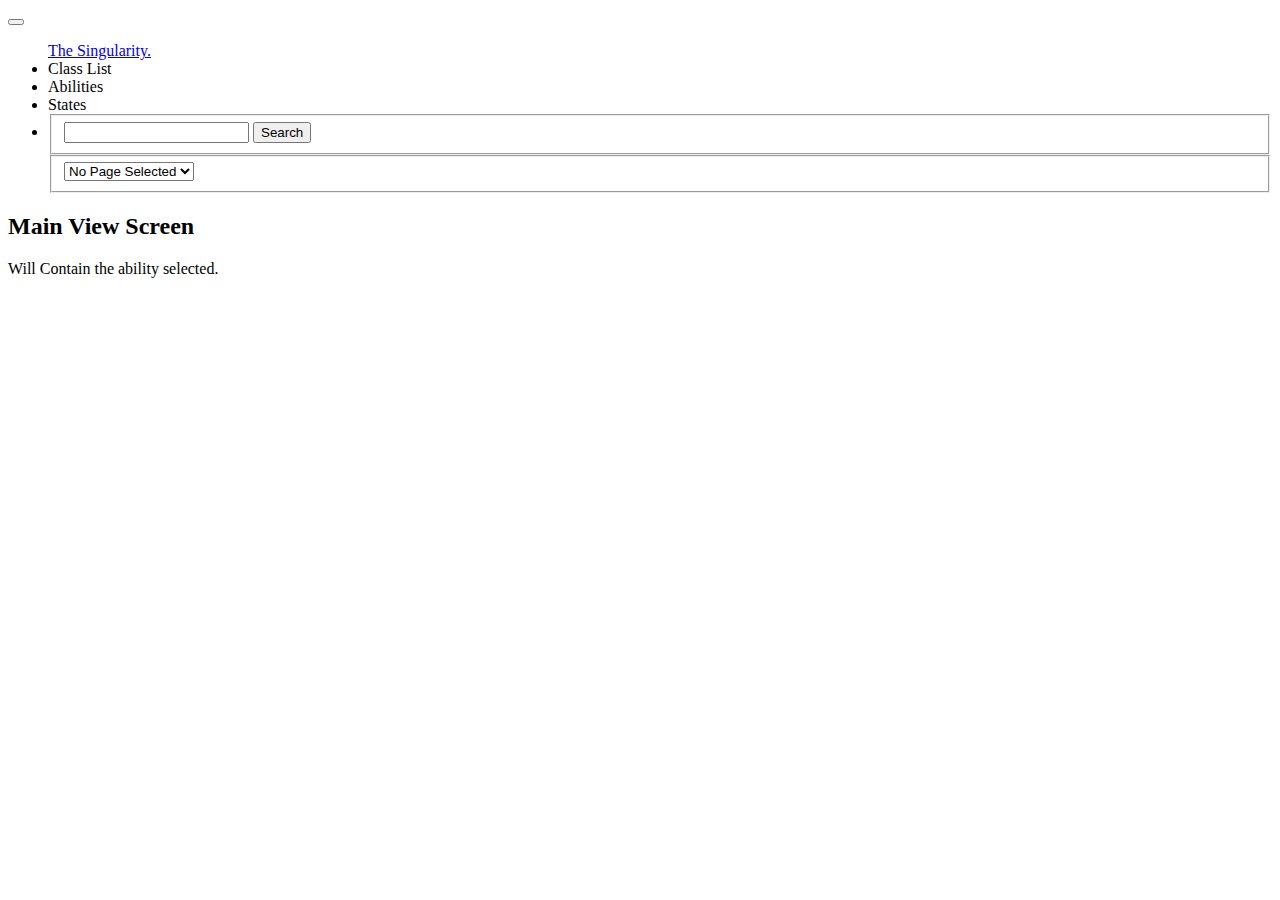
<file: index.html>
<!DOCTYPE html>
<html lang="en">

<head>

    <meta charset="UTF-8">

    <meta name="viewport" content="width=device-width, initial-scale=1, shrink-to-fit=no">

    <title>The Singularity</title>
    <link rel="stylesheet" href="https://maxcdn.bootstrapcdn.com/bootstrap/4.0.0-beta.2/css/bootstrap.min.css" integrity="sha384-PsH8R72JQ3SOdhVi3uxftmaW6Vc51MKb0q5P2rRUpPvrszuE4W1povHYgTpBfshb" crossorigin="anonymous">


    <link rel="stylesheet" href="CSS/main.css">

</head>

<body>

    <nav class="navbar navbar-expand-sm navbar-dark bg-dark sticky-top">

        <div class="navbar-header">
            <button class="navbar-toggler" type="button" data-toggle="collapse" data-target="#collapsemenu" aria-controls="collapsemenu" aria-expanded="false" aria-label="Toggle navigation">
              <span class="navbar-toggler-icon"></span>
          </button>
        </div>

        <div class="collapse navbar-collapse" id="collapsemenu">
            <ul class="navbar-nav mr-auto">
                <a class="navbar-brand" href="#">The Singularity.</a>
                <li class="nav-item" id="AmtgardClasses">
                    <a class="nav-link"> Class List </a>
                </li>
                <li class="nav-item"  id="AmtgardSpells">
                    <a class="nav-link"> Abilities </a>
                </li>
                <li class="nav-item" id="AmtgardStates">
                    <a class="nav-link"> States </a>
                </li>
                <li>
                                
                    <fieldset>
                        <div>
                            <input id="Search-Bar" type="text" list="jobs">
                            <datalist id="jobs">
		                    <option value="Archer"></option>
		                    <option value="Assassin"></option>
		                    <option value="Barbarian"></option>
		                    <option value="Monk"></option>
		                    <option value="Scout"></option>
		                    <option value="Warrior"></option>
		                    <option value="Bard"></option>
		                    <option value="Druid"></option>
		                    <option value="Healer"></option>
		                    <option value="Wizard"></option>
		                    <option value="Anti-Paladin"></option>
		                    <option value="Paladin"></option>
		                </datalist>
                            <button id="Search"> Search </button>
                        </div>
                    </fieldset>
                          <fieldset id="magic">
		            <select name="filter" id="filter">
		                <option selected value=""> No Page Selected </option>
		            </select>
		  </fieldset>
                </li>
            </ul>
        </div>

    </nav>

    <main>
        <!--    Both of these have the fluid option, but that sucks :P-->
        <div class="jumbotron" id="Bridge">
            <div class="container">
                <h2 class="display-3"> Main View Screen</h2>
                <p class="lead">Will Contain the ability selected.</p>
            </div>
        </div>

        <div class="container" id="Ground0">
            <div id="Ground1" class="active"></div>
            <div id="Ground2"></div>
 
           
           
           
           
           
           
           
            <div id="Ground3"></div>

        </div>










    </main>

    <footer>


    </footer>

    
<script src="https://code.jquery.com/jquery-3.2.1.slim.min.js" integrity="sha384-KJ3o2DKtIkvYIK3UENzmM7KCkRr/rE9/Qpg6aAZGJwFDMVNA/GpGFF93hXpG5KkN" crossorigin="anonymous"></script>
<script src="https://cdnjs.cloudflare.com/ajax/libs/popper.js/1.12.3/umd/popper.min.js" integrity="sha384-vFJXuSJphROIrBnz7yo7oB41mKfc8JzQZiCq4NCceLEaO4IHwicKwpJf9c9IpFgh" crossorigin="anonymous"></script>
<script src="https://maxcdn.bootstrapcdn.com/bootstrap/4.0.0-beta.2/js/bootstrap.min.js" integrity="sha384-alpBpkh1PFOepccYVYDB4do5UnbKysX5WZXm3XxPqe5iKTfUKjNkCk9SaVuEZflJ" crossorigin="anonymous"></script>


    <script src="JS/main.js"></script>
    <script src="JS/Abilities.js"></script>
    <script src="JS/Classes.js"></script>
    <script src="JS/States.js"></script>
</body>
  
</html>
</file>
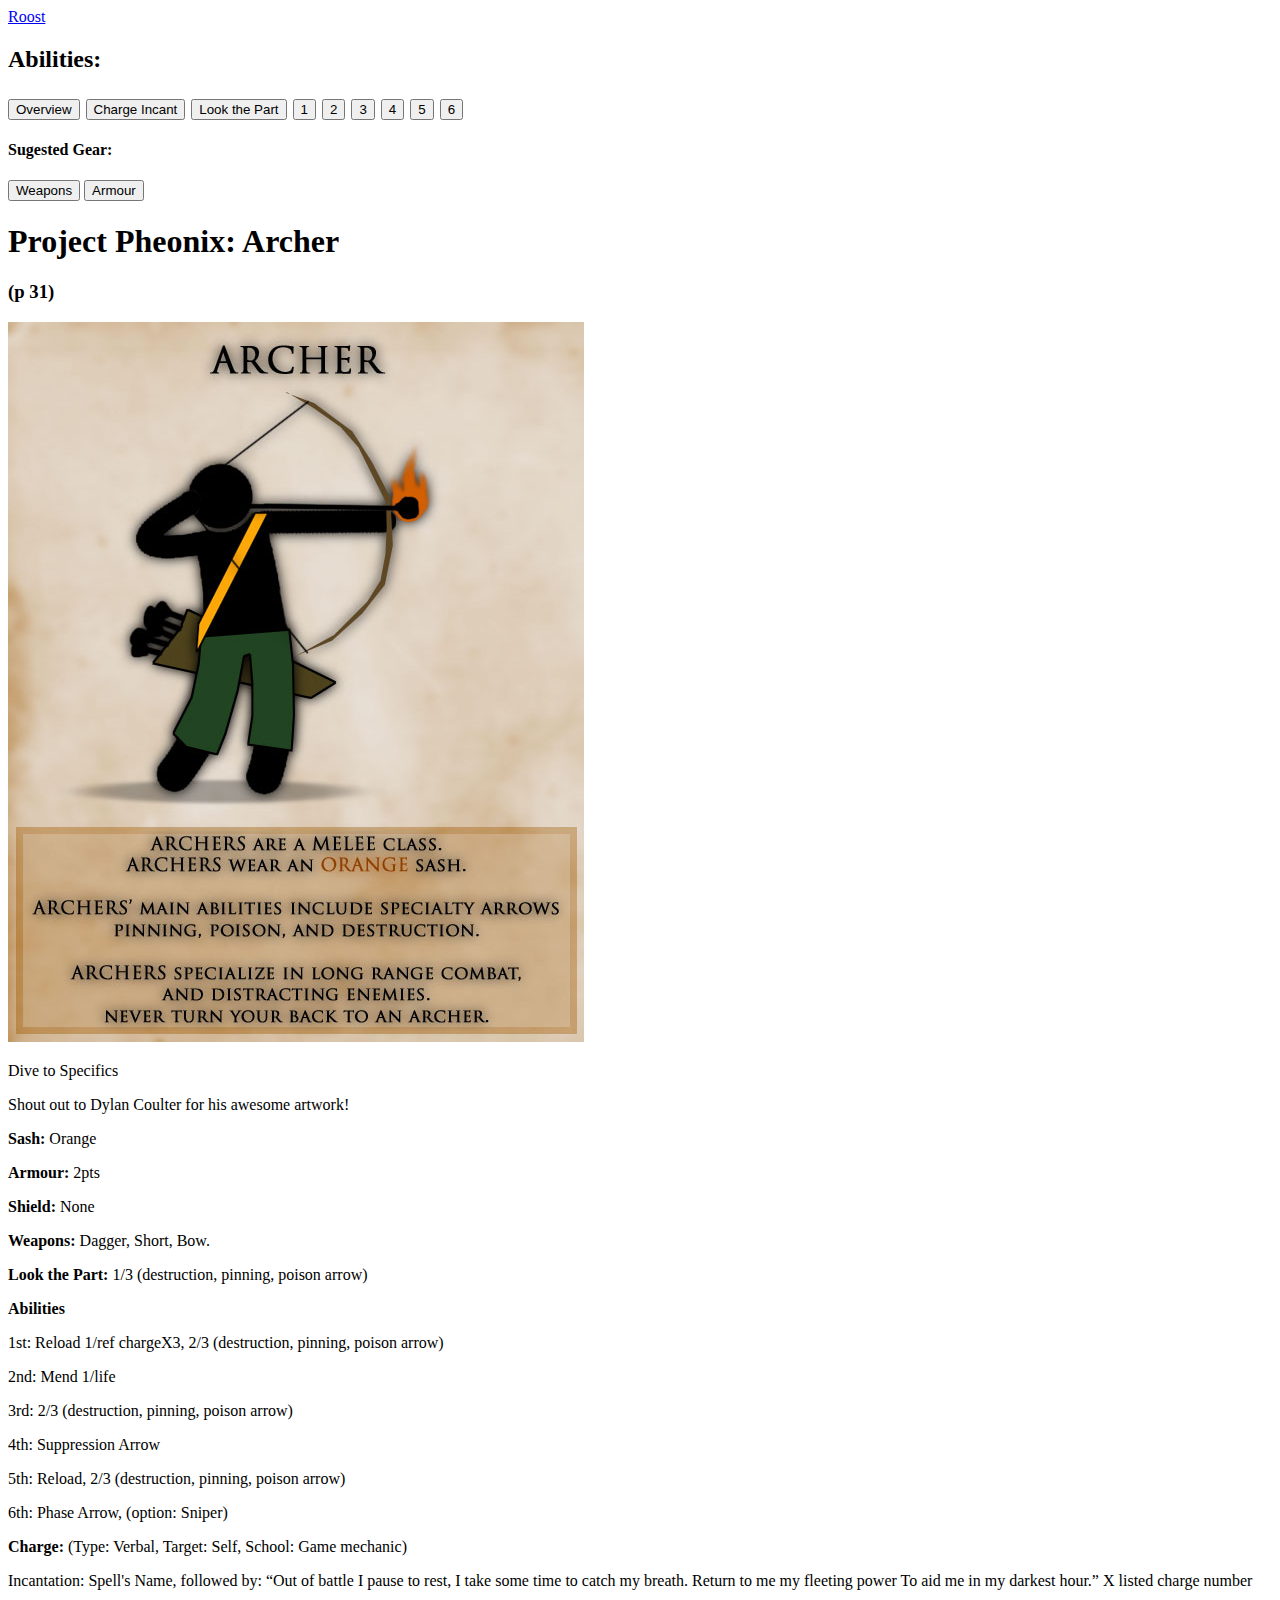
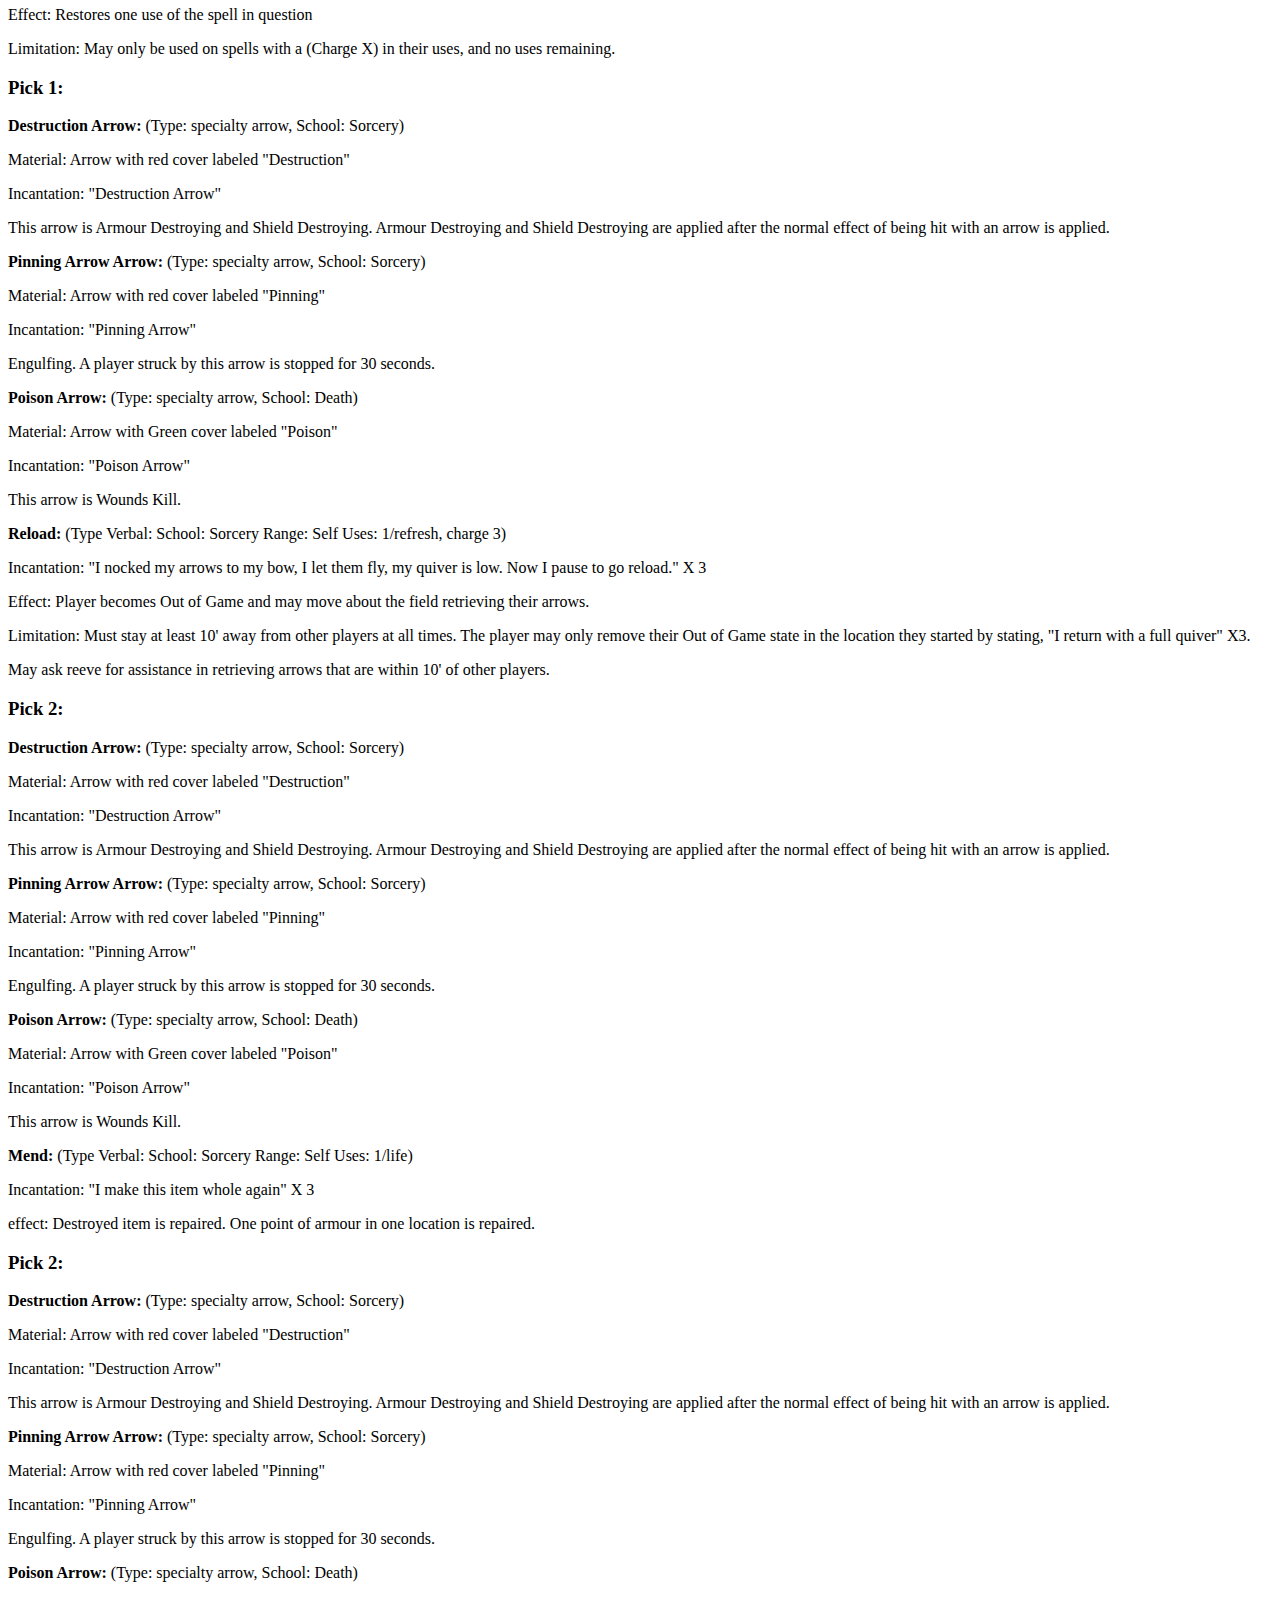
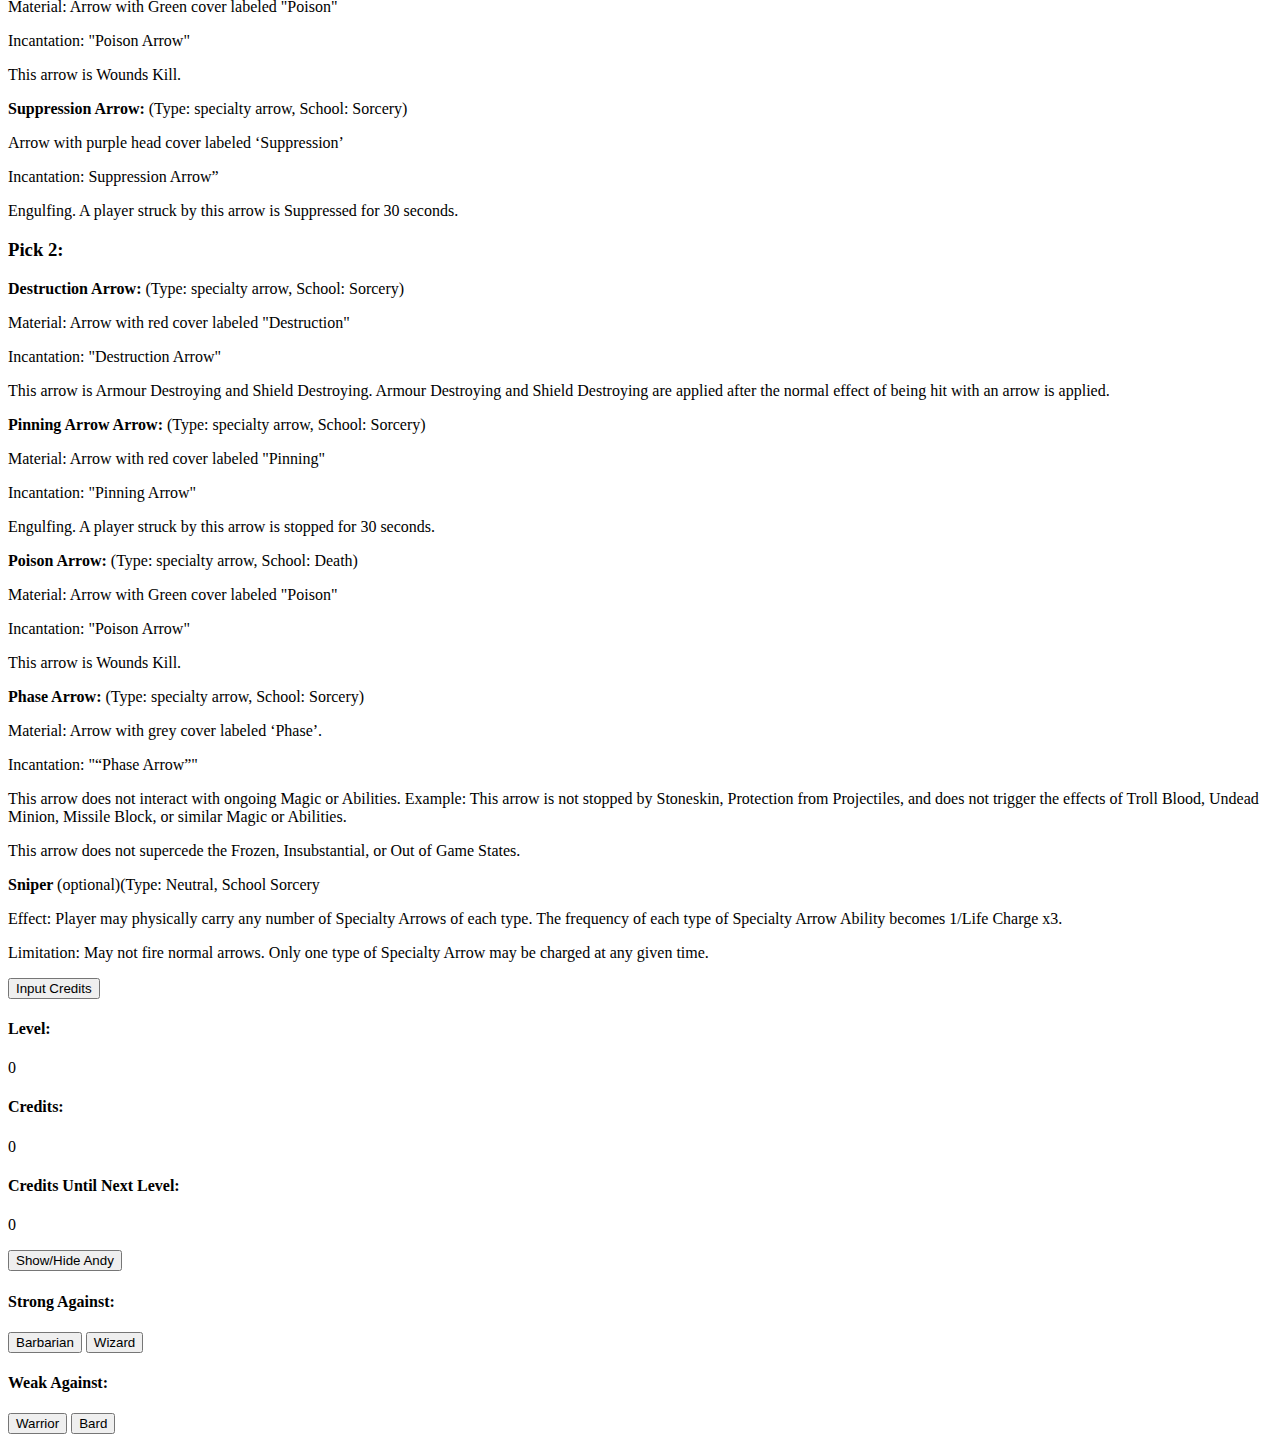
<file: Archer.html>
<!DOCTYPE html>
<html lang="en">

<head>

    <meta charset="UTF-8">
       
    <meta name="viewport" content="width=device-width, initial-scale=1">
       
    <title>Blank Template</title>
   
<link rel="stylesheet" href="CSS/main.css">
    <script src="JS/main.js" type="text/javascript"></script>
</head>
<!-------------------Left Bar (JS mods this page)------------------------->
   <body>
   <div class = "leftBar">
      
       <a href="index.html"> Roost </a>
       <h2> Abilities: <h2>
       <button onclick="CB(7)"> Overview </button>
       <button onclick="CB(10)"> Charge Incant </button>
       <button onclick="CB(0)"> Look the Part </button>
       <button onclick="CB(1)"> 1 </button>
       <button onclick="CB(2)"> 2 </button>
       <button onclick="CB(3)"> 3 </button>
       <button onclick="CB(4)"> 4 </button>
       <button onclick="CB(5)"> 5 </button>
       <button onclick="CB(6)"> 6 </button>
       <h4> Sugested Gear:</h4>
       <button onclick="CB(8)"> Weapons </button>
       <button onclick="CB(9)"> Armour </button>
    
    </div>
<!--------------------Main Area (to be filled by JS)---------------------->
       <main>
    <header>
        <h1>Project Pheonix: Archer</h1>
        <h3>(p 31)</h3>
<!------------------------Andy Projector--------------------------------->
        <div class="content ">
           <img class="andy" src="IMG/amtgard-andy/archer.jpg">
           <p class="rules"></p>
           <a id ="dive"> Dive to Specifics</a>
           <p class="Grimisawesome">Shout out to Dylan Coulter for his awesome artwork!</p>
        </div>
<!------------------------ Class  Level Content ------------------------>
           <div class="l7 hidden">
               <p> <strong> Sash: </strong> Orange </p>
               <p> <strong> Armour: </strong> 2pts </p>
               <p> <strong> Shield: </strong> None </p>
               <p> <strong> Weapons: </strong> Dagger, Short, Bow. </p>
               <p> <strong> Look the Part: </strong> 1/3 (destruction, pinning, poison arrow) </p>
               <p><strong> Abilities</strong></p>
               <p>1st: Reload 1/ref chargeX3, 2/3 (destruction, pinning, poison arrow)</p>
               <p>2nd: Mend 1/life</p>
               <p>3rd: 2/3 (destruction, pinning, poison arrow)</p>
               <p>4th: Suppression Arrow</p>
               <p>5th: Reload, 2/3 (destruction, pinning, poison arrow)</p>
               <p>6th: Phase Arrow, (option: Sniper) </p>
           </div>
           <div class="l10 hidden">
               <p> <strong>Charge:</strong> (Type: Verbal, Target: Self, School: Game mechanic)</p>
               <p> Incantation: Spell's Name, followed by: “Out of battle I pause to rest, I take some time to catch my breath. Return to me my fleeting power To aid me in my darkest hour.” X listed charge number</p>
               <p> Effect: Restores one use of the spell in question</p>
               <p>Limitation: May only be used on spells with a (Charge X) in their uses, and no uses remaining.</p>
           </div>
           <div class="l0 hidden">
               <h3> Pick 1:</h3>
               <p> <strong>Destruction Arrow:</strong> (Type: specialty arrow, School: Sorcery)</p>
               <p> Material: Arrow with red cover labeled "Destruction"</p>
               <p> Incantation: "Destruction Arrow"</p>
               <p> This arrow is Armour Destroying and Shield Destroying. Armour Destroying and Shield Destroying are applied after the normal effect of being hit with an arrow is applied.</p>
               
               <p> <strong>Pinning Arrow Arrow:</strong> (Type: specialty arrow, School: Sorcery)</p>
               <p> Material: Arrow with red cover labeled "Pinning"</p>
               <p> Incantation: "Pinning Arrow"</p>
               <p> Engulfing. A player struck by this arrow is stopped for 30 seconds.</p>
               
               <p> <strong>Poison Arrow:</strong> (Type: specialty arrow, School: Death)</p>
               <p> Material: Arrow with Green cover labeled "Poison"</p>
               <p> Incantation: "Poison Arrow"</p>
               <p> This arrow is Wounds Kill.</p>
           </div> 
           <div class="l1 hidden">
               <p> <strong>Reload:</strong> (Type Verbal: School: Sorcery Range: Self Uses: 1/refresh, charge 3)</p>
               <p> Incantation: "I nocked my arrows to my bow, I let them fly, my quiver is low. Now I pause to go reload." X 3</p>
               <p> Effect: Player becomes Out of Game and may move about the field retrieving their arrows.</p>
               <p>Limitation: Must stay at least 10' away from other players at all times. The player may only remove their Out of Game state in the location they started by stating, "I return with a full quiver" X3.</p>
               <p> May ask reeve for assistance in retrieving arrows that are within 10' of other players.</p>
               <h3> Pick 2:</h3>
                     <p> <strong>Destruction Arrow:</strong> (Type: specialty arrow, School: Sorcery)</p>
               <p> Material: Arrow with red cover labeled "Destruction"</p>
               <p> Incantation: "Destruction Arrow"</p>
               <p> This arrow is Armour Destroying and Shield Destroying. Armour Destroying and Shield Destroying are applied after the normal effect of being hit with an arrow is applied.</p>
               
               <p> <strong>Pinning Arrow Arrow:</strong> (Type: specialty arrow, School: Sorcery)</p>
               <p> Material: Arrow with red cover labeled "Pinning"</p>
               <p> Incantation: "Pinning Arrow"</p>
               <p> Engulfing. A player struck by this arrow is stopped for 30 seconds.</p>
               
               <p> <strong>Poison Arrow:</strong> (Type: specialty arrow, School: Death)</p>
               <p> Material: Arrow with Green cover labeled "Poison"</p>
               <p> Incantation: "Poison Arrow"</p>
               <p> This arrow is Wounds Kill.</p>
           </div>
           <div class="l2 hidden">
               <p> <strong> Mend: </strong> (Type Verbal: School: Sorcery Range: Self Uses: 1/life)</p>
               <p> Incantation: "I make this item whole again" X 3</p>
               <p> effect: Destroyed item is repaired. One point of armour in one location is repaired.</p>
           </div>
           <div class="l3 hidden"> 
               <h3> Pick 2:</h3>
               <p> <strong>Destruction Arrow:</strong> (Type: specialty arrow, School: Sorcery)</p>
               <p> Material: Arrow with red cover labeled "Destruction"</p>
               <p> Incantation: "Destruction Arrow"</p>
               <p> This arrow is Armour Destroying and Shield Destroying. Armour Destroying and Shield Destroying are applied after the normal effect of being hit with an arrow is applied.</p>
               
               <p> <strong>Pinning Arrow Arrow:</strong> (Type: specialty arrow, School: Sorcery)</p>
               <p> Material: Arrow with red cover labeled "Pinning"</p>
               <p> Incantation: "Pinning Arrow"</p>
               <p> Engulfing. A player struck by this arrow is stopped for 30 seconds.</p>
               
               <p> <strong>Poison Arrow:</strong> (Type: specialty arrow, School: Death)</p>
               <p> Material: Arrow with Green cover labeled "Poison"</p>
               <p> Incantation: "Poison Arrow"</p>
               <p> This arrow is Wounds Kill.</p>
           </div>
           <div class="l4 hidden">
               <p> <strong>Suppression Arrow:</strong> (Type: specialty arrow, School: Sorcery)</p>
               <p> Arrow with purple head cover labeled ‘Suppression’</p>
               <p> Incantation: Suppression Arrow”</p>
               <p> Engulfing. A player struck by this arrow is Suppressed for
30 seconds. </p>
           </div>
           <div class="l5 hidden"> 
               <h3> Pick 2:</h3>
               <p> <strong>Destruction Arrow:</strong> (Type: specialty arrow, School: Sorcery)</p>
               <p> Material: Arrow with red cover labeled "Destruction"</p>
               <p> Incantation: "Destruction Arrow"</p>
               <p> This arrow is Armour Destroying and Shield Destroying. Armour Destroying and Shield Destroying are applied after the normal effect of being hit with an arrow is applied.</p>
               
               <p> <strong>Pinning Arrow Arrow:</strong> (Type: specialty arrow, School: Sorcery)</p>
               <p> Material: Arrow with red cover labeled "Pinning"</p>
               <p> Incantation: "Pinning Arrow"</p>
               <p> Engulfing. A player struck by this arrow is stopped for 30 seconds.</p>
               
               <p> <strong>Poison Arrow:</strong> (Type: specialty arrow, School: Death)</p>
               <p> Material: Arrow with Green cover labeled "Poison"</p>
               <p> Incantation: "Poison Arrow"</p>
               <p> This arrow is Wounds Kill.</p>
           </div>
           <div class="l6 hidden">
               <p> <strong>Phase Arrow:</strong> (Type: specialty arrow, School: Sorcery)</p>
               <p> Material:  Arrow with grey cover labeled ‘Phase’.</p>
               <p> Incantation: "“Phase Arrow”"</p>
               <p> This arrow does not interact with ongoing Magic or Abilities. Example: This arrow is not stopped by Stoneskin, Protection from Projectiles, and does not trigger the effects of Troll Blood, Undead Minion, Missile Block, or similar Magic or Abilities.</p>
               <p> This arrow does not supercede the Frozen, Insubstantial, or Out of Game States. </p>
               <p> <strong> Sniper </strong> (optional)(Type: Neutral, School Sorcery</p>
               <p>Effect: Player may physically carry any number of Specialty Arrows of each type. The frequency of each type of Specialty Arrow Ability becomes 1/Life Charge x3.</p>
               <p> Limitation: May not fire normal arrows. Only one type of Specialty Arrow may be charged at any given time.</p>
           </div>
<!--------------------------Got Lazy Here----------------------------->


    </header>
      </main>
<!------------------Right Bar (HTML links to Class Pages)------------------>
     <div class = "rightBar">
         
       <button onclick="Level()"> Input Credits </button>
       <h4> Level: </h4>
       <p class ="archer xp lv"> 0</p>
       <h4> Credits:</h4>
       <p class ="archer xp credits"> 0</p>
       <h4> Credits Until Next Level:</h4>
       <p class= "archer xp tilNext"> 0</p>
       
       
       <button onclick="Andy()"> Show/Hide Andy</button>
       
       <h4> Strong Against:</h4>
       <button onclick="IB(8)">Barbarian</button>
       <button onclick="IB(15)">Wizard</button>
       <h4> Weak Against:</h4>
       <button onclick="IB(14)">Warrior</button>
       <button onclick="IB(9)">Bard</button>
   </div>
</body>
  
</html>
</file>
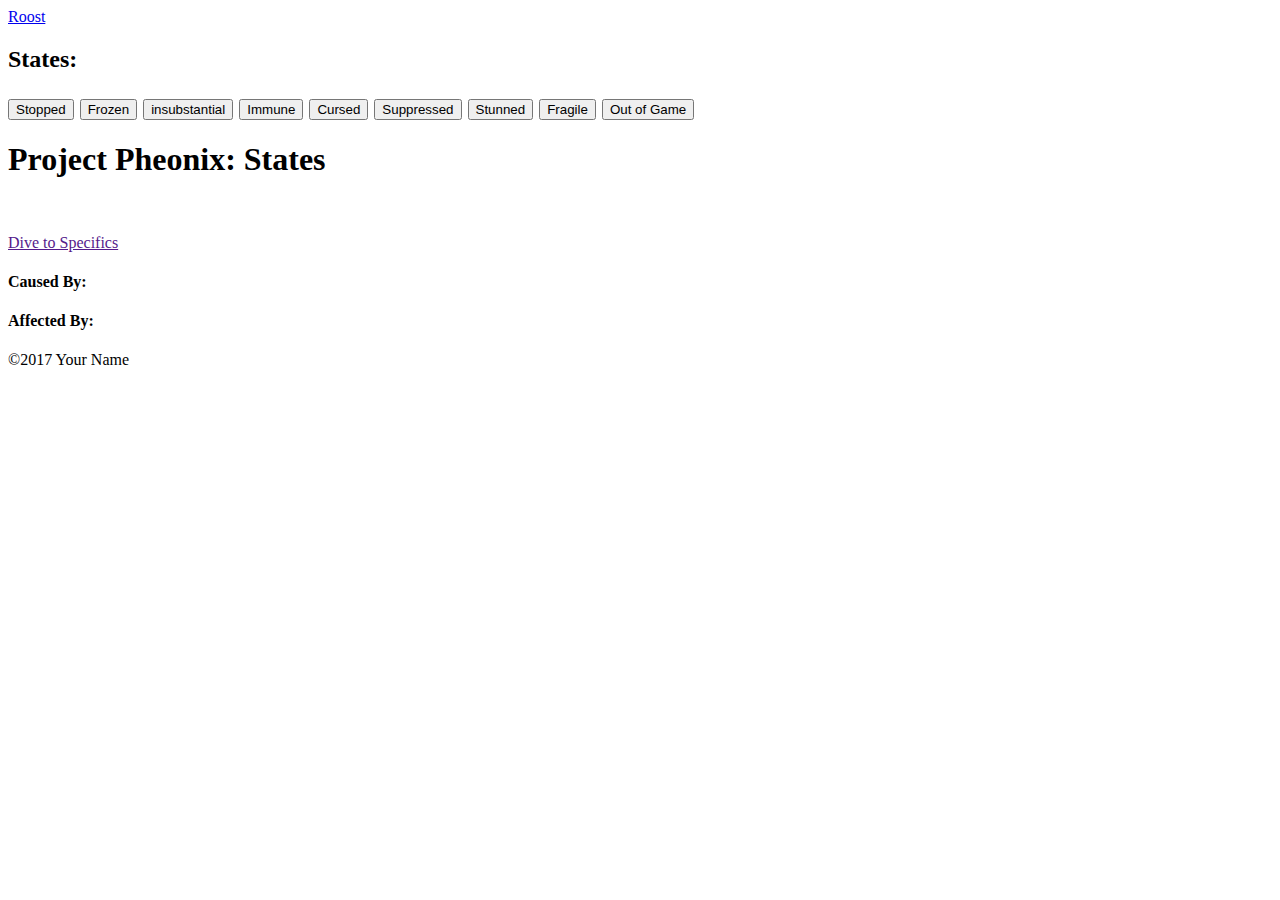
<file: States-dive.html>
<!DOCTYPE html>
<html lang="en">

<head>

    <meta charset="UTF-8">
       
    <meta name="viewport" content="width=device-width, initial-scale=1">
       
    <title>Blank Template</title>
   
<link rel="stylesheet" href="CSS/main.css">
    <script src="JS/main.js" type="text/javascript"></script>
</head>
<!------------------------Left Bar (JS mods this page)------------------------->
   <body>
   <div class = "leftBar">
      
       <a href="index.html"> Roost </a>
       <h2> States: <h2>
       <button onclick="SB(0)"> Stopped </button>
       <button onclick="SB(1)"> Frozen </button>
       <button onclick="SB(2)"> insubstantial </button>
       <button onclick="SB(3)"> Immune </button>
       <button onclick="SB(4)"> Cursed </button>
       <button onclick="SB(5)"> Suppressed </button>
       <button onclick="SB(6)"> Stunned </button>
       <button onclick="SB(7)"> Fragile </button>
       <button onclick="SB(8)"> Out of Game </button>
    
    </div>
<!-------------------------Main Area (to be filled by JS)---------------------->
       <main>
    <header>
        <h1>Project Pheonix: States</h1>
        
        <div class="content">
           <img class="andy">
           <p class="rules"></p>
           <a href="" class ="dive"> Dive to Specifics</a>
           <p class="Grimisawesome"></p>
            
        </div>
    </header>
      </main>
<!----------------------Right Bar (HTML links to Class Pages)------------------>
     <div class = "rightBar">
       <h4 class="cause"> Caused By: </h4>
       
       <h4 class="affect"> Affected By:</h4>
        
   </div>
    <footer>

        <p>&copy;<time datetime="2017">2017</time> Your Name</p>
      
    </footer>
</body>
  
</html>
</file>
<file: CSS/main.css>
#Ground0{
    text-align: center;
}
#Ground1{display: none;
}
#Ground1.active{
    display:block;
}
#Ground2{display: none;
}
#Ground2.active{
    display:block;
}
#Ground3{display: none;
}
#Ground3.active{
    display:block;
}

#Ground1 li{
    width: 30%;
    text-align: center;
    padding: 0 40px;
    display: inline;
}
</file>
